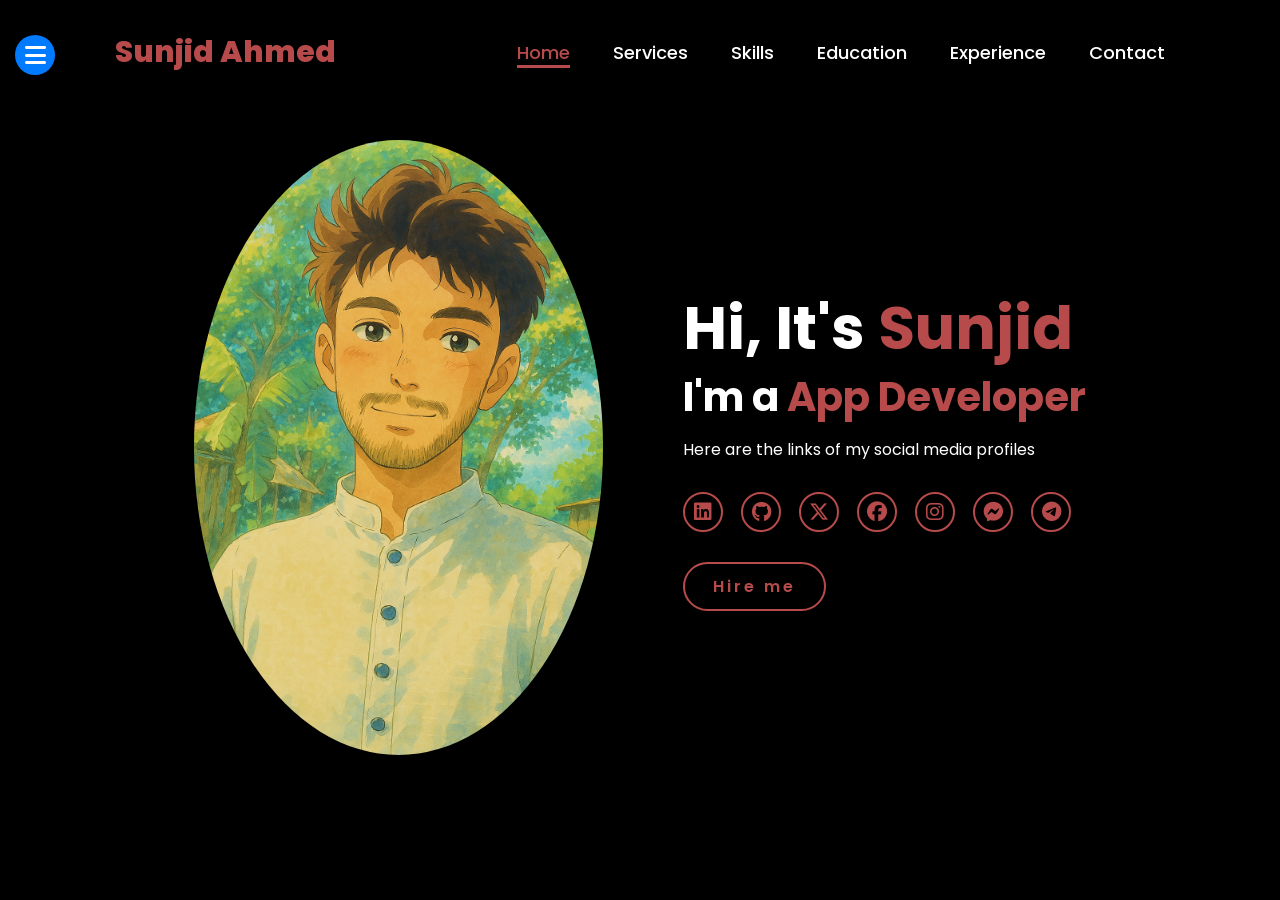
<file: index.html>
<!DOCTYPE html>
<html lang="en">
    
<head>
    <meta charset="UTF-8">
    <meta name="viewport" content="width=device-width, initial-scale=1.0">
    <link rel="icon" type="images/jpg" href="images/favicon.jpg">
    <title> Sunjid's Portfolio</title>

    <link rel="stylesheet" href="https://cdnjs.cloudflare.com/ajax/libs/font-awesome/6.5.2/css/all.min.css">
    <link rel="stylesheet" href="style.css">
    <title>Portfolio Website</title>
    <style>
        .menu-container {
            position: absolute;
            top: 15px;
            left: 15px;
            cursor: pointer;
            font-size: 24px;
            z-index: 1000;
            background: #007bff;
            color: white;
            padding: 10px;
            border-radius: 50%;
            display: flex;
            align-items: center;
            justify-content: center;
            width: 40px;
            height: 40px;
            transition: background 0.3s;
        }
        .menu-container:hover {
            background: #0056b3;
        }
        .menu-content {
            display: none;
            position: absolute;
            top: 50px;
            left: 0;
            background: white;
            box-shadow: 0 4px 10px rgba(0, 0, 0, 0.1);
            border-radius: 8px;
            overflow: hidden;
            min-width: 180px;
        }
        .menu-content a {
            display: block;
            padding: 12px 16px;
            text-decoration: none;
            color: black;
            font-size: 16px;
            transition: background 0.3s;
        }
        .menu-content a:hover {
            background: #007bff;
            color: white;
        }
        .menu-container:focus-within .menu-content,
        .menu-container:hover .menu-content {
            display: block;
        }
    </style>
</head>
<body>
    <header>
        <div class="menu-container" tabindex="0">
            <i class="fa-solid fa-bars"></i>
            <div class="menu-content">
                <a href="index.html">Home</a>
                <a href="services.html">Services</a>
                <a href="skills.html">Skills</a>
                <a href="education.html">Education</a>
                <a href="experience.html">Experience</a>
                <a href="contact.html">Contact</a>
            </div>
        </div>
        
        <a href="index.html" class="logo">Sunjid Ahmed</a>
        <nav>
            <a href="index.html" class="active"> Home</a>
            <a href="services.html">Services</a>
            <a href="skills.html">Skills</a>
            <a href="education.html">Education</a>
            <a href="experience.html">Experience</a>
            <a href="contact.html">Contact</a>
        </nav>
    </header>
    
    <section class="home">
        <div class="home-img">
            <img src="me.png" alt="Profile Image">
        </div>
        <div class="home-content">
            <h1>Hi, It's <span>Sunjid</span></h1>
            <h3 class="typing-text">I'm a <span></span></h3>
            <p>Here are the links of my social media profiles</p>
            <div class="social-icons">
                <a href="https://rb.gy/l1c7vu" target="_blank"><i class="fa-brands fa-linkedin"></i></a>
                <a href="https://github.com/Sunjid-Ahmed" target="_blank"><i class="fa-brands fa-github"></i></a>
                <a href="https://x.com/SA_Sunjid" target="_blank"><i class="fa-brands fa-x-twitter"></i></a>
                <a href="https://www.facebook.com/sunjid.ahmed.6969" target="_blank"><i class="fa-brands fa-facebook"></i></a>
                <a href="https://www.instagram.com/sm_sunjid/?hl=en" target="_blank"><i class="fa-brands fa-instagram"></i></a>
                <a href="https://m.me/sunjid.ahmed.6969" target="_blank"><i class="fa-brands fa-facebook-messenger"></i></a>
                <a href="https://t.me/Sunjid_ahmed" target="_blank"><i class="fa-brands fa-telegram"></i></a>
            </div>
            <a href="mailto:sunjidahmed1992@gmail.com" class="btn">Hire me</a>
        </div>
    </section>
</body> 
</html>
</file>
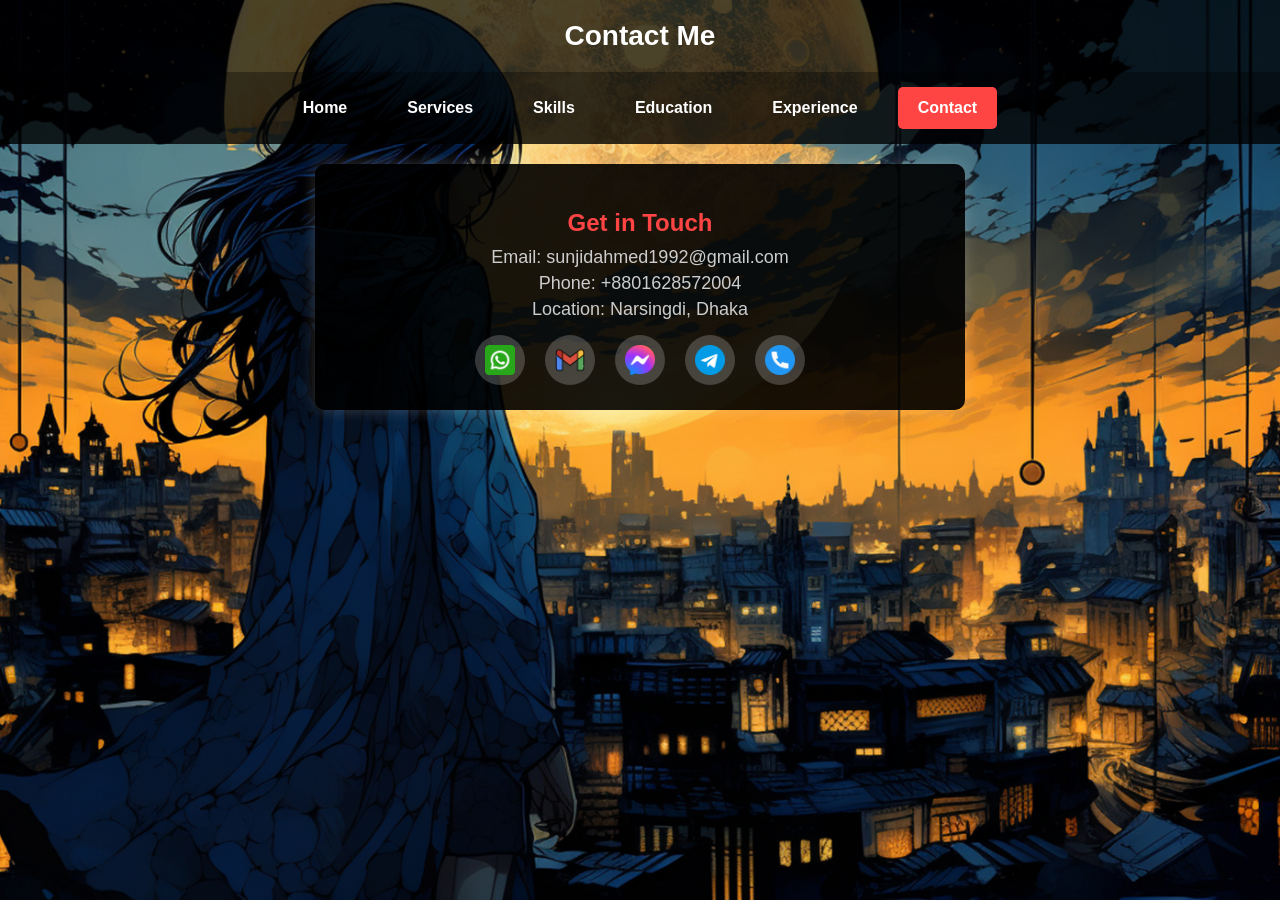
<file: contact.html>
<!DOCTYPE html>
<html lang="en">
<head>
    <meta charset="UTF-8">
    <meta name="viewport" content="width=device-width, initial-scale=1.0">
    <link rel="icon" type="images/jpg" href="images/favicon.jpg">
    <title> Sunjid's Portfolio</title>
    <title>Contact</title>
    <style>
        body {
            font-family: 'Poppins', sans-serif;
            margin: 0;
            padding: 0;
            background: url(cityscape-anime-inspired-urban-area.jpg) no-repeat center center fixed;
            background-size: cover;
            color: #fff;
        }
        .header {
            background-color: rgba(0, 0, 0, 0.7);
            color: white;
            text-align: center;
            padding: 20px 0;
            font-size: 28px;
            font-weight: bold;
        }
        nav {
            display: flex;
            justify-content: center;
            background: rgba(0, 0, 0, 0.8);
            padding: 15px 0;
        }
        nav a {
            color: white;
            text-decoration: none;
            padding: 12px 20px;
            margin: 0 10px;
            font-weight: bold;
            transition: 0.3s;
        }
        nav a:hover, .active {
            background: #ff4444;
            border-radius: 5px;
        }
        .container {
            width: 80%;
            margin: auto;
            overflow: hidden;
            text-align: center;
        }
        .contact-box {
            background: rgba(0, 0, 0, 0.9);
            padding: 25px;
            margin: 20px auto;
            border-radius: 10px;
            box-shadow: 0 0 15px rgba(255, 255, 255, 0.2);
            max-width: 600px;
        }
        .contact-box h2 {
            color: #ff4444;
            margin-bottom: 10px;
        }
        .contact-box p {
            font-size: 18px;
            color: #ccc;
            margin: 5px 0;
        }
        .contact-buttons {
            margin-top: 15px;
            display: flex;
            justify-content: center;
            gap: 20px;
        }
        .contact-buttons a {
            display: inline-flex;
            align-items: center;
            justify-content: center;
            width: 50px;
            height: 50px;
            border-radius: 50%;
            background: rgba(255, 255, 255, 0.2);
            transition: 0.3s;
        }
        .contact-buttons a img {
            width: 30px;
            height: 30px;
        }
        .whatsapp {
            background: #25D366;
        }
        .whatsapp:hover {
            background: #1ebc59;
        }
        .email {
            background: #ff4444;
        }
        .email:hover {
            background: #cc0000;
        }
        .messenger {
            background: #0084FF;
        }
        .messenger:hover {
            background: #006cd1;
        }
        .telegram {
            background: #0088CC;
        }
        .telegram:hover {
            background: #0077b5;
        }
        .phone {
            background: #34b7f1;
        }
        .phone:hover {
            background: #1a99d6;
        }
    </style>
</head>
<body>
    <div class="header">Contact Me</div>
    <nav>
        <a href="index.html">Home</a>
        <a href="services.html">Services</a>
        <a href="skills.html">Skills</a>
        <a href="education.html">Education</a>
        <a href="experience.html">Experience</a>
        <a href="contact.html" class="active">Contact</a>
    </nav>
    <div class="container">
        <div class="contact-box">
            <h2>Get in Touch</h2>
            <p>Email: sunjidahmed1992@gmail.com</p>
            <p>Phone: +8801628572004</p>
            <p>Location: Narsingdi, Dhaka</p>
            <div class="contact-buttons">
                <!-- WhatsApp Button -->
                <a href="https://wa.me/8801628572004" target="_blank" class="whatsapp">
                    <img src="whatsapp.png" alt="WhatsApp">
                </a>
                <!-- Email Button -->
                <a href="mailto:sunjidahmed1992@gmail.com?subject=Inquiry&body=Hello, I would like to get in touch!" class="email">
                    <img src="email.png" alt="Email">
                </a>
                <!-- Messenger Button -->
                <a href="https://m.me/@sunjid.ahmed.6969" target="_blank" class="messenger">
                    <img src="messenger.png" alt="Messenger">
                </a>
                <!-- Telegram Button -->
                <a href="https://t.me/Sunjid_ahmed" target="_blank" class="telegram">
                    <img src="telegram.png" alt="Telegram">
                </a>
                <!-- Phone Call Button -->
                <a href="tel:+8801628572004" class="phone">
                    <img src="telephone.png" alt="Call">
                </a>
            </div>
        </div>
    </div>
</body>
</html>
</file>
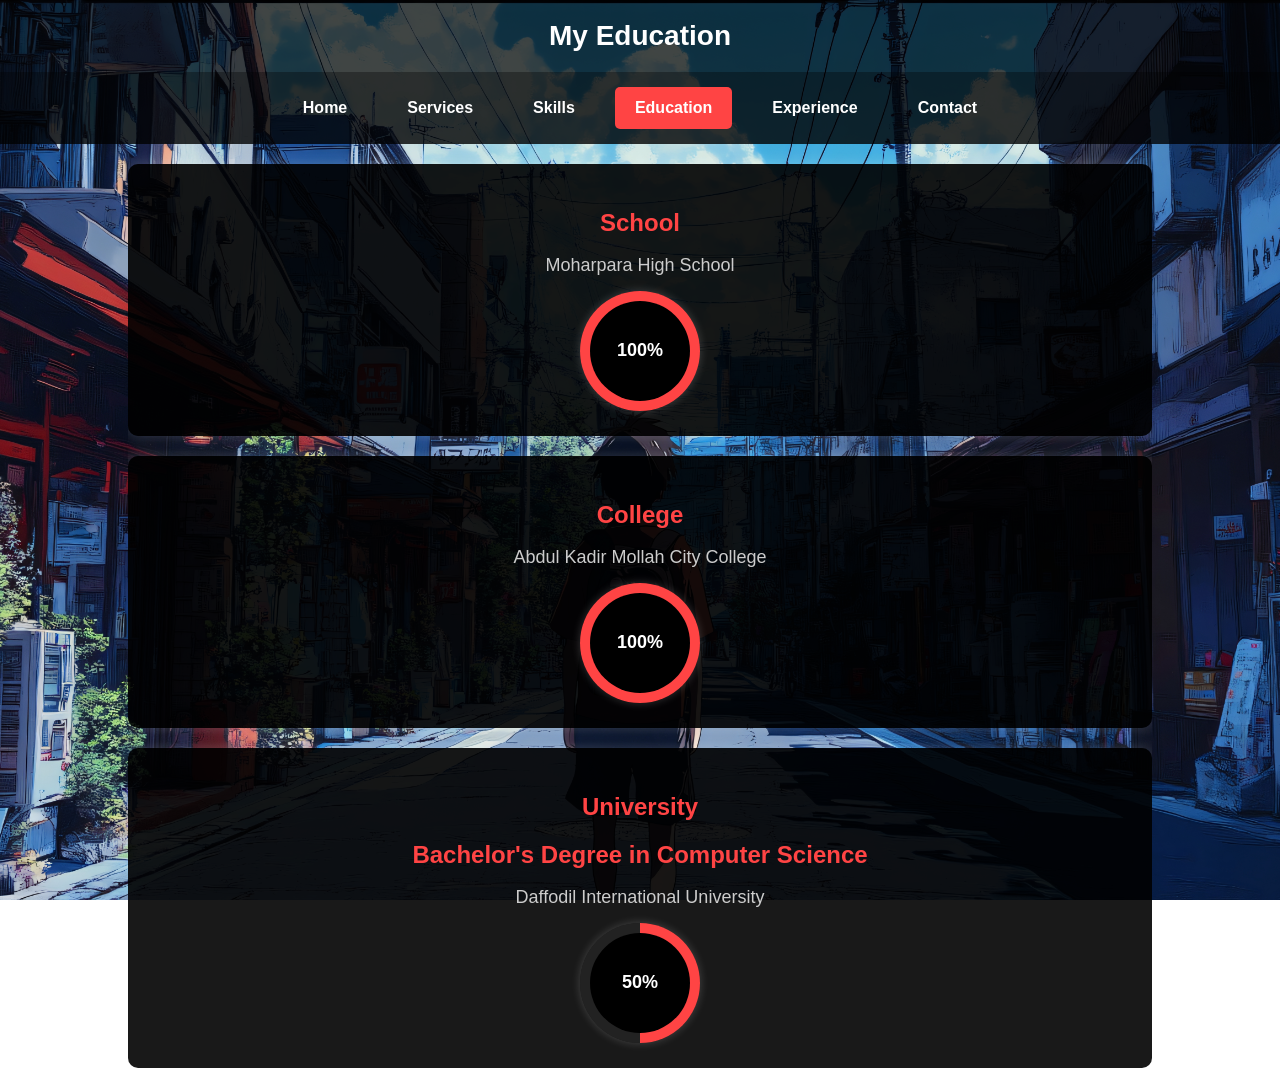
<file: education.html>
<!DOCTYPE html>
<html lang="en">
<head>
    <meta charset="UTF-8">
    <meta name="viewport" content="width=device-width, initial-scale=1.0">
    <link rel="icon" type="images/jpg" href="images/favicon.jpg">
    <title> Sunjid's Portfolio</title>
    <title>Education</title>
    <style>
        body {
            font-family: 'Poppins', sans-serif;
            margin: 0;
            padding: 0;
            background: url(illustration-anime-city.jpg)no-repeat center center fixed;
            background-size: cover;
            color: #fff;
        }
        .header {
            background-color: rgba(0, 0, 0, 0.7);
            color: white;
            text-align: center;
            padding: 20px 0;
            font-size: 28px;
            font-weight: bold;
        }
        nav {
            display: flex;
            justify-content: center;
            background: rgba(0, 0, 0, 0.8);
            padding: 15px 0;
        }
        nav a {
            color: white;
            text-decoration: none;
            padding: 12px 20px;
            margin: 0 10px;
            font-weight: bold;
            transition: 0.3s;
        }
        nav a:hover, .active {
            background: #ff4444;
            border-radius: 5px;
        }
        .container {
            width: 80%;
            margin: auto;
            overflow: hidden;
        }
        .education {
            background: rgba(0, 0, 0, 0.9);
            padding: 25px;
            margin: 20px 0;
            border-radius: 10px;
            box-shadow: 0 0 15px rgba(255, 255, 255, 0.2);
            text-align: center;
            position: relative;
        }
        .education h2 {
            color: #ff4444;
            margin-bottom: 10px;
        }
        .education p {
            font-size: 18px;
            color: #ccc;
            margin-bottom: 15px;
        }
        .progress-container {
            display: flex;
            justify-content: center;
            align-items: center;
            position: relative;
        }
        .progress-circle {
            width: 120px;
            height: 120px;
            border-radius: 50%;
            background: conic-gradient(#222 0%, #222 100%);
            display: flex;
            align-items: center;
            justify-content: center;
            font-weight: bold;
            color: white;
            font-size: 18px;
            box-shadow: 0 0 10px rgba(255, 255, 255, 0.2);
            position: relative;
        }
        .progress-circle::before {
            content: '';
            position: absolute;
            width: 100px;
            height: 100px;
            background: #000;
            border-radius: 50%;
            z-index: 1;
        }
        .progress-text {
            position: absolute;
            z-index: 2;
        }
        @keyframes fillAnimation {
            from {
                background: conic-gradient(#222 0%, #222 100%);
            }
            to {
                background: conic-gradient(#ff4444 var(--percentage), #222 var(--percentage));
            }
        }
        .progress-circle.animated {
            animation: fillAnimation 2s ease-in-out forwards;
        }
    </style>
    <script>
        document.addEventListener("DOMContentLoaded", function() {
            document.querySelectorAll(".progress-circle").forEach(circle => {
                setTimeout(() => {
                    circle.classList.add("animated");
                }, 500);
            });
        });
    </script>
</head>
<body>
    <div class="header">My Education</div>
    <nav>
        <a href="index.html">Home</a>
        <a href="services.html">Services</a>
        <a href="skills.html">Skills</a>
        <a href="education.html" class="active">Education</a>
        <a href="experience.html">Experience</a>
        <a href="contact.html">Contact</a>
    </nav>
    <div class="container">
        <!-- School -->
        <div class="education">
            <h2>School</h2>
            <p> Moharpara High School</p>
            <div class="progress-container">
                <div class="progress-circle" style="--percentage: 100%;">
                    <span class="progress-text">100%</span>
                </div>
            </div>
        </div>

        <!-- College -->
        <div class="education">
            <h2>College</h2>
            <p>Abdul Kadir Mollah City College</p>
            <div class="progress-container">
                <div class="progress-circle" style="--percentage: 100%;">
                    <span class="progress-text">100%</span>
                </div>
            </div>
        </div>

        <!-- University -->
        <div class="education">
            <h2>University</h2>
            <h2>Bachelor's Degree in Computer Science</h2>
            <p>Daffodil International University</p>
            <div class="progress-container">
                <div class="progress-circle" style="--percentage: 50%;">
                    <span class="progress-text">50%</span>
                </div>
            </div>
        </div>
    </div>
</body>
</html>
</file>
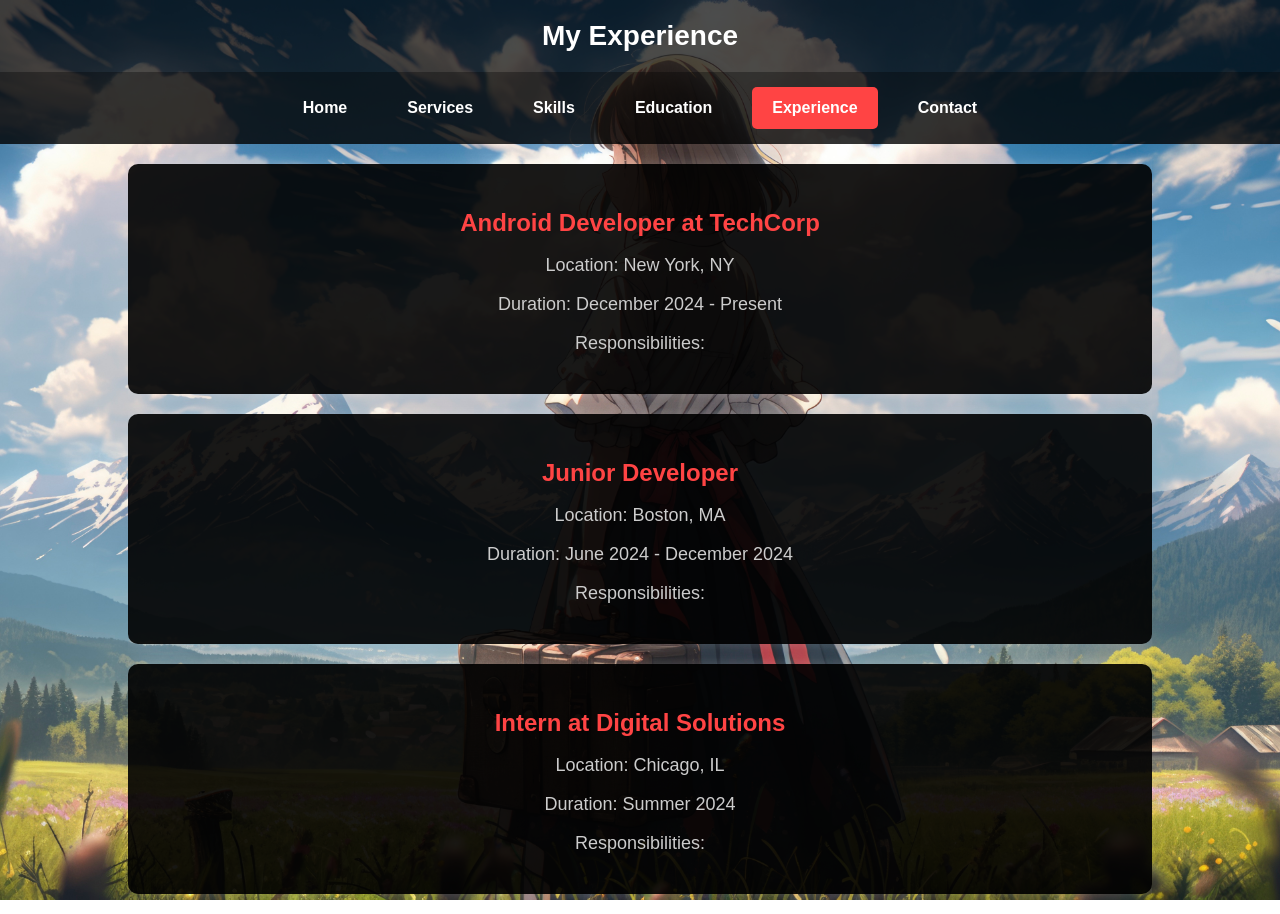
<file: experience.html>
<!DOCTYPE html>
<html lang="en">
<head>
    <meta charset="UTF-8">
    <meta name="viewport" content="width=device-width, initial-scale=1.0">
    <link rel="icon" type="images/jpg" href="images/favicon.jpg">
    <title> Sunjid's Portfolio</title>
    <title>Experience</title>
    <style>
        body {
            font-family: 'Poppins', sans-serif;
            margin: 0;
            padding: 0;
            background: url(anime-landscape-person-traveling.jpg) no-repeat center center fixed;
            background-size: cover;
            color: #fff;
        }
        .header {
            background-color: rgba(0, 0, 0, 0.7);
            color: white;
            text-align: center;
            padding: 20px 0;
            font-size: 28px;
            font-weight: bold;
        }
        nav {
            display: flex;
            justify-content: center;
            background: rgba(0, 0, 0, 0.8);
            padding: 15px 0;
        }
        nav a {
            color: white;
            text-decoration: none;
            padding: 12px 20px;
            margin: 0 10px;
            font-weight: bold;
            transition: 0.3s;
        }
        nav a:hover, .active {
            background: #ff4444;
            border-radius: 5px;
        }
        .container {
            width: 80%;
            margin: auto;
            overflow: hidden;
        }
        .experience {
            background: rgba(0, 0, 0, 0.9);
            padding: 25px;
            margin: 20px 0;
            border-radius: 10px;
            box-shadow: 0 0 15px rgba(255, 255, 255, 0.2);
            text-align: center;
            position: relative;
        }
        .experience h2 {
            color: #ff4444;
            margin-bottom: 10px;
        }
        .experience p {
            font-size: 18px;
            color: #ccc;
            margin-bottom: 15px;
        }
    </style>
</head>
<body>
    <div class="header">My Experience</div>
    <nav>
        <a href="index.html">Home</a>
        <a href="services.html">Services</a>
        <a href="skills.html">Skills</a>
        <a href="education.html">Education</a>
        <a href="experience.html" class="active">Experience</a>
        <a href="contact.html">Contact</a>
    </nav>
    <div class="container">
        <!-- Job 1 -->
        <div class="experience">
            <h2>Android Developer at TechCorp</h2>
            <p>Location: New York, NY</p>
            <p>Duration: December 2024 - Present</p>
            <p>Responsibilities:</p>
            
        </div>

        <!-- Job 2 -->
        <div class="experience">
            <h2>Junior Developer</h2>
            <p>Location: Boston, MA</p>
            <p>Duration: June 2024 - December 2024</p>
            <p>Responsibilities:</p>
            
        </div>

        <!-- Job 3 -->
        <div class="experience">
            <h2>Intern at Digital Solutions</h2>
            <p>Location: Chicago, IL</p>
            <p>Duration: Summer 2024</p>
            <p>Responsibilities:</p>
            
        </div>
    </div>
</body>
</html>
</file>
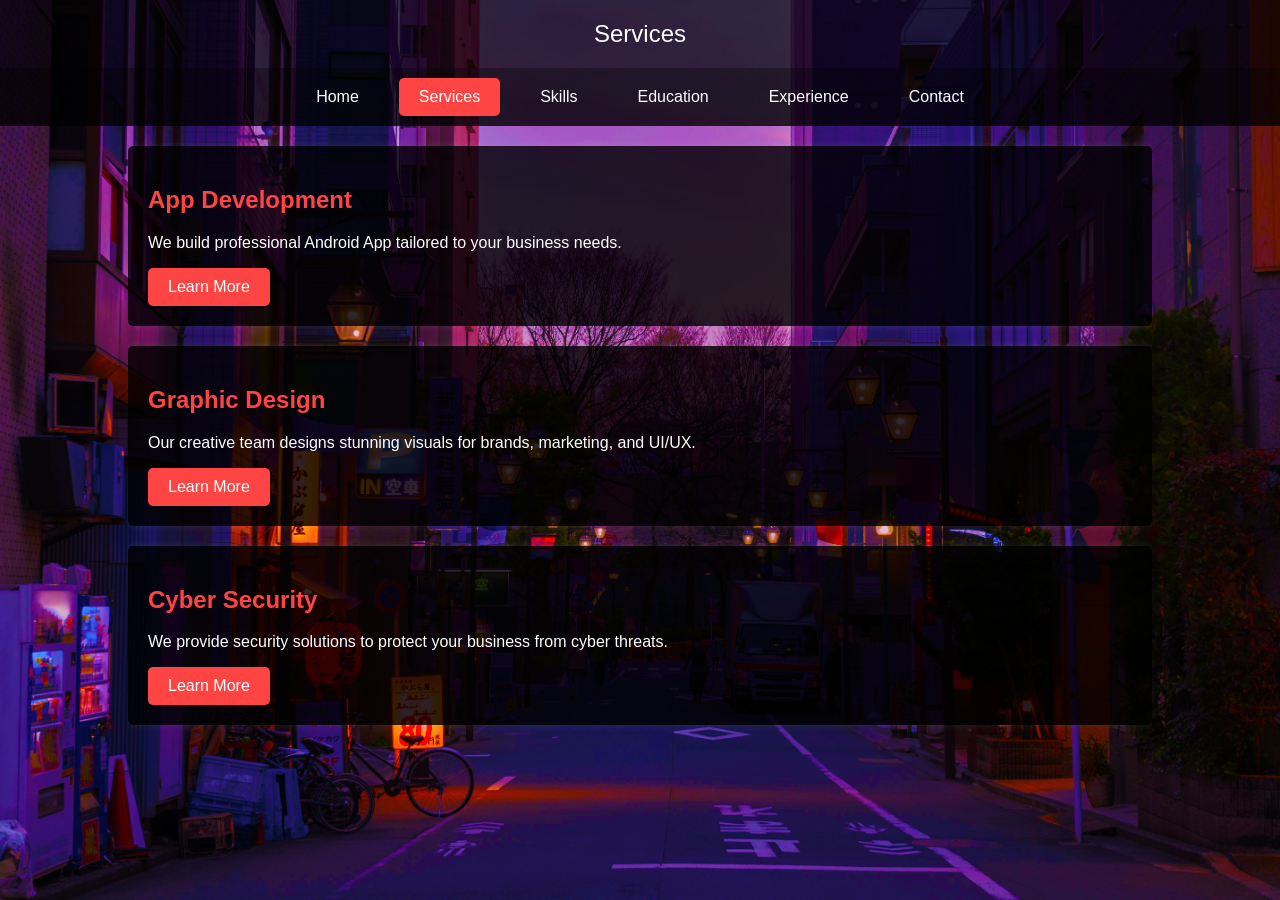
<file: services.html>
<!DOCTYPE html>
<html lang="en">
<head>
    <meta charset="UTF-8">
    <meta name="viewport" content="width=device-width, initial-scale=1.0">
    <link rel="icon" type="images/jpg" href="images/favicon.jpg">
    <title> Sunjid's Portfolio</title>
    <title>Services</title>
    <style>
        body {
            font-family: 'Poppins', sans-serif;
            margin: 0;
            padding: 0;
            background: url(bg2.jpg) no-repeat center center fixed;
            background-size: cover;
            color: #fff;
        }
        .header {
            background-color: rgba(0, 0, 0, 0.7);
            color: white;
            text-align: center;
            padding: 20px 0;
            font-size: 24px;
        }
        nav {
            display: flex;
            justify-content: center;
            background: rgba(0, 0, 0, 0.8);
            padding: 10px 0;
        }
        nav a {
            color: white;
            text-decoration: none;
            padding: 10px 20px;
            margin: 0 10px;
            transition: 0.3s;
        }
        nav a:hover, .active {
            background: #ff4444;
            border-radius: 5px;
        }
        .container {
            width: 80%;
            margin: auto;
            overflow: hidden;
        }
        .service {
            background: rgba(0, 0, 0, 0.8);
            padding: 20px;
            margin: 20px 0;
            border-radius: 5px;
            box-shadow: 0 0 10px rgba(255, 255, 255, 0.1);
        }
        .service h2 {
            color: #ff4444;
        }
        .button {
            display: inline-block;
            padding: 10px 20px;
            background: #ff4444;
            color: white;
            text-decoration: none;
            border-radius: 5px;
        }
        .button:hover {
            background: #ff6666;
        }
    </style>
</head>
<body>
    <div class="header">Services</div>
    <nav>
        <a href="index.html">Home</a>
        <a href="services.html"class="active">Services</a>
        <a href="skills.html">Skills</a>
        <a href="education.html">Education</a>
        <a href="experience.html">Experience</a>
        <a href="contact.html">Contact</a>
    </nav>
    <div class="container">
        <div class="service">
            <h2>App Development</h2>
            <p>We build professional Android App tailored to your business needs.</p>
            <a href="#" class="button">Learn More</a>
        </div>
        <div class="service">
            <h2>Graphic Design</h2>
            <p>Our creative team designs stunning visuals for brands, marketing, and UI/UX.</p>
            <a href="#" class="button">Learn More</a>
        </div>
        <div class="service">
            <h2>Cyber Security</h2>
            <p>We provide security solutions to protect your business from cyber threats.</p>
            <a href="#" class="button">Learn More</a>
        </div>
    </div>
</body>
</html>
</file>
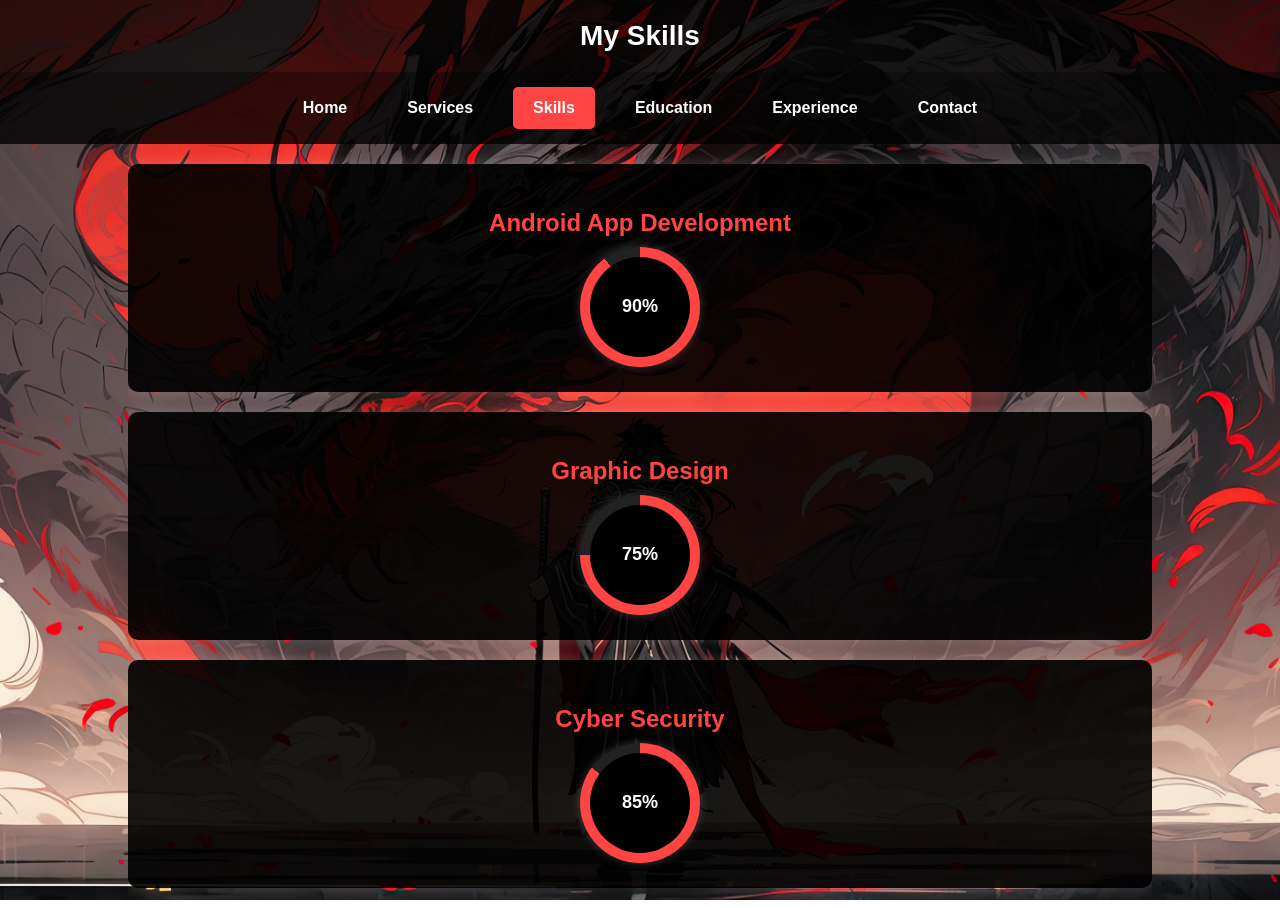
<file: skills.html>
<!DOCTYPE html>
<html lang="en">
<head>
    <meta charset="UTF-8">
    <meta name="viewport" content="width=device-width, initial-scale=1.0">
    <link rel="icon" type="images/jpg" href="images/favicon.jpg">
    <title> Sunjid's Portfolio</title>
    <title>Skills</title>
    <style>
        body {
            font-family: 'Poppins', sans-serif;
            margin: 0;
            padding: 0;
            background: url(anime-style-mythical-dragon-creature.jpg) no-repeat center center fixed;
            background-size: cover;
            color: #fff;
        }
        .header {
            background-color: rgba(0, 0, 0, 0.7);
            color: white;
            text-align: center;
            padding: 20px 0;
            font-size: 28px;
            font-weight: bold;
        }
        nav {
            display: flex;
            justify-content: center;
            background: rgba(0, 0, 0, 0.8);
            padding: 15px 0;
        }
        nav a {
            color: white;
            text-decoration: none;
            padding: 12px 20px;
            margin: 0 10px;
            font-weight: bold;
            transition: 0.3s;
        }
        nav a:hover, .active {
            background: #ff4444;
            border-radius: 5px;
        }
        .container {
            width: 80%;
            margin: auto;
            overflow: hidden;
        }
        .skill {
            background: rgba(0, 0, 0, 0.9);
            padding: 25px;
            margin: 20px 0;
            border-radius: 10px;
            box-shadow: 0 0 15px rgba(255, 255, 255, 0.2);
            text-align: center;
            position: relative;
        }
        .skill h2 {
            color: #ff4444;
            margin-bottom: 10px;
        }
        .progress-container {
            display: flex;
            justify-content: center;
            align-items: center;
            position: relative;
        }
        .progress-circle {
            width: 120px;
            height: 120px;
            border-radius: 50%;
            background: conic-gradient(#222 0%, #222 100%);
            display: flex;
            align-items: center;
            justify-content: center;
            font-weight: bold;
            color: white;
            font-size: 18px;
            box-shadow: 0 0 10px rgba(255, 255, 255, 0.2);
            position: relative;
        }
        .progress-circle::before {
            content: '';
            position: absolute;
            width: 100px;
            height: 100px;
            background: #000;
            border-radius: 50%;
            z-index: 1;
        }
        .progress-text {
            position: absolute;
            z-index: 2;
        }
        @keyframes fillAnimation {
            from {
                background: conic-gradient(#222 0%, #222 100%);
            }
            to {
                background: conic-gradient(#ff4444 var(--percentage), #222 var(--percentage));
            }
        }
        .progress-circle.animated {
            animation: fillAnimation 2s ease-in-out forwards;
        }
    </style>
    <script>
        document.addEventListener("DOMContentLoaded", function() {
            document.querySelectorAll(".progress-circle").forEach(circle => {
                setTimeout(() => {
                    circle.classList.add("animated");
                }, 500);
            });
        });
    </script>
</head>
<body>
    <div class="header">My Skills</div>
    <nav>
        <a href="index.html">Home</a>
        <a href="services.html">Services</a>
        <a href="skills.html" class="active">Skills</a>
        <a href="education.html">Education</a>
        <a href="experience.html">Experience</a>
        <a href="contact.html">Contact</a>
    </nav>
    <div class="container">
        <div class="skill">
            <h2>Android App Development</h2>
            <div class="progress-container">
                <div class="progress-circle" style="--percentage: 90%;">
                    <span class="progress-text">90%</span>
                </div>
            </div>
        </div>
        <div class="skill">
            <h2>Graphic Design</h2>
            <div class="progress-container">
                <div class="progress-circle" style="--percentage: 75%;">
                    <span class="progress-text">75%</span>
                </div>
            </div>
        </div>
        <div class="skill">
            <h2>Cyber Security</h2>
            <div class="progress-container">
                <div class="progress-circle" style="--percentage: 85%;">
                    <span class="progress-text">85%</span>
                </div>
            </div>
        </div>
    </div>
</body>
</html>
</file>
<file: style.css>
@import url('https://fonts.googleapis.com/css2?family=Poppins:wght@100;200;300;400;500;600&display=swap');

*{
    margin: 0;
    padding: 0;
    box-sizing: border-box;
    text-decoration: none;
    border: none;
    outline: none;
    font-family: 'Poppins', sans-serif;
}

html{
    font-size: 62.5%;
}

body{
    width: 100%;
    height: 100vh;
    overflow-x: hidden;
    background-color: black;
    color: white;
}

header{
    margin-top: 20px;
    position: fixed;
    top: 0;
    left: 0;
    width: 100%;
    padding: 1rem 9%;
    background-color: transparent;
    filter: drop-shadow(10px);
    display: flex;
    justify-content: space-between;
    align-items: center;
    z-index: 100;
}

.logo{
    font-size: 3rem;
    color: #b74b4b;
    font-weight: 800;
    cursor: pointer;
    transition: 0.5s ease;
}

.logo:hover{
    transform: scale(1.1);
}

nav a{
    font-size: 1.8rem;
    color: white;
    margin-left: 4rem;
    font-weight: 500;
    transition: 0.3s ease;
    border-bottom: 3px solid transparent;
}

nav a:hover,
nav a.active{
    color: #b74b4b;
    border-bottom: 3px solid #b74b4b;
}

@media(max-width:995px){
    nav{
        position: absolute;
        display: none;
        top: 0;
        right: 0;
        width: 40%;
        border-left: 3px solid #b74b4b;
        border-bottom: 3px solid #b74b4b;
        border-bottom-left-radius: 2rem;
        padding: 1rem solid;
        background-color: #161616;
        border-top: 0.1rem solid rgba(0,0,0,0.1);
    }

    nav.active{
        display: block;
    }

    nav a{
        display: block;
        font-size: 2rem;
        margin: 3rem 0;
    }

    nav a:hover,
    nav a.active{
        padding: 1rem;
        border-radius: 0.5rem;
        border-bottom: 0.5rem solid #b74b4b;
    }
}

section{
    min-height: 100vh;
    padding: 5rem 9% 5rem;
}

.home{
    display: flex;
    justify-content: center;
    align-items: center;
    gap: 8rem;
    background-color: black;
}

.home .home-content h1{
    font-size: 6rem;
    font-weight: 700;
    line-height: 1.3;
}

span{
    color: #b74b4b;
}

.home-content h3{
    font-size: 4rem;
    margin-bottom: 1rem;
    font-weight: 700;
}

.home-content p{
    font-size: 1.6rem;
}

.home-img{
    border-radius: 50%;
}

.home-img img{
    position: relative;
    width: 32vw;
    border-radius: 50%;
    box-shadow: 0 0 25px solid #b74b4b;
    cursor: pointer;
    transition: 0.2s linear;
}

.home-img img:hover{
    font-size: 1.8rem;
    font-weight: 500;
}

.social-icons a{
    display: inline-flex;
    justify-content: center;
    align-items: center;
    width: 4rem;
    height: 4rem;
    background-color: transparent;
    border: 0.2rem solid #b74b4b;
    font-size: 2rem;
    border-radius: 50%;
    margin: 3rem 1.5rem 3rem 0;
    transition: 0.3s ease;
    color: #b74b4b;
}

.social-icons a:hover{
    color: black;
    transform: scale(1.3) translateY(-5px);
    background-color: #b74b4b;
    box-shadow: 0  0 25px #b74b4b;
}

.btn{
    display: inline-block;
    padding: 1rem 2.8rem;
    background-color: black;
    border-radius: 4rem;
    font-size: 1.6rem;
    color: #b74b4b;
    letter-spacing: 0.3rem;
    font-weight: 600;
    border: 2px solid #b74b4b;
    transition: 0.3s ease;
    cursor: pointer;
}

.btn:hover{
    transform: scale3d(1.03);
    background-color: #b74b4b;
    color: black;
    box-shadow: 0 0 25px #b74b4b;
}

.typing-text{
    font-size: 34px;
    font-weight: 600;
    min-width: 280px;
}

.typing-text span{
    position: relative;
}

.typing-text span::before{
    content: "App Developer";
    color: #b74b4b;
    animation: words 20s infinite;
}

.typing-text span::after{
    content: "";
    background-color: black;
    position: absolute;
    width: calc(100% + 8px);
    height: 100%;
    border-left: 3px solid black;
    right: -8;
    animation: cursor 0.6s infinite;
}

@keyframes cursor{
    to{
        border-left: 3px solid #b74b4b;
    }
}

@keyframes words{
    0%, 20%{
        content: "App Developer";
    }
    21%, 40%{
        content: "Android Developer";
    }
    41%, 60%{
        content: "Bug Hunter";
    }
    61%, 80%{
        content: "Problem Solver";
    }
    81%, 100%{
        content: "Cyber Security Expert";
    }
}

@media (max-width: 1000px){
    .home{
        gap: 4rem;
    }
}

@media(max-width:995px){
    .home{
        flex-direction: column;
        margin: 5rem 4rem;
    }

    .home .home-content h3{
        font-size: 2.5rem;
    }

    .home-content h1{
        font-size: 5rem;
    }

    .home-img img{
        width: 70vw;
        margin-top: 4rem;
    }
}
</file>
